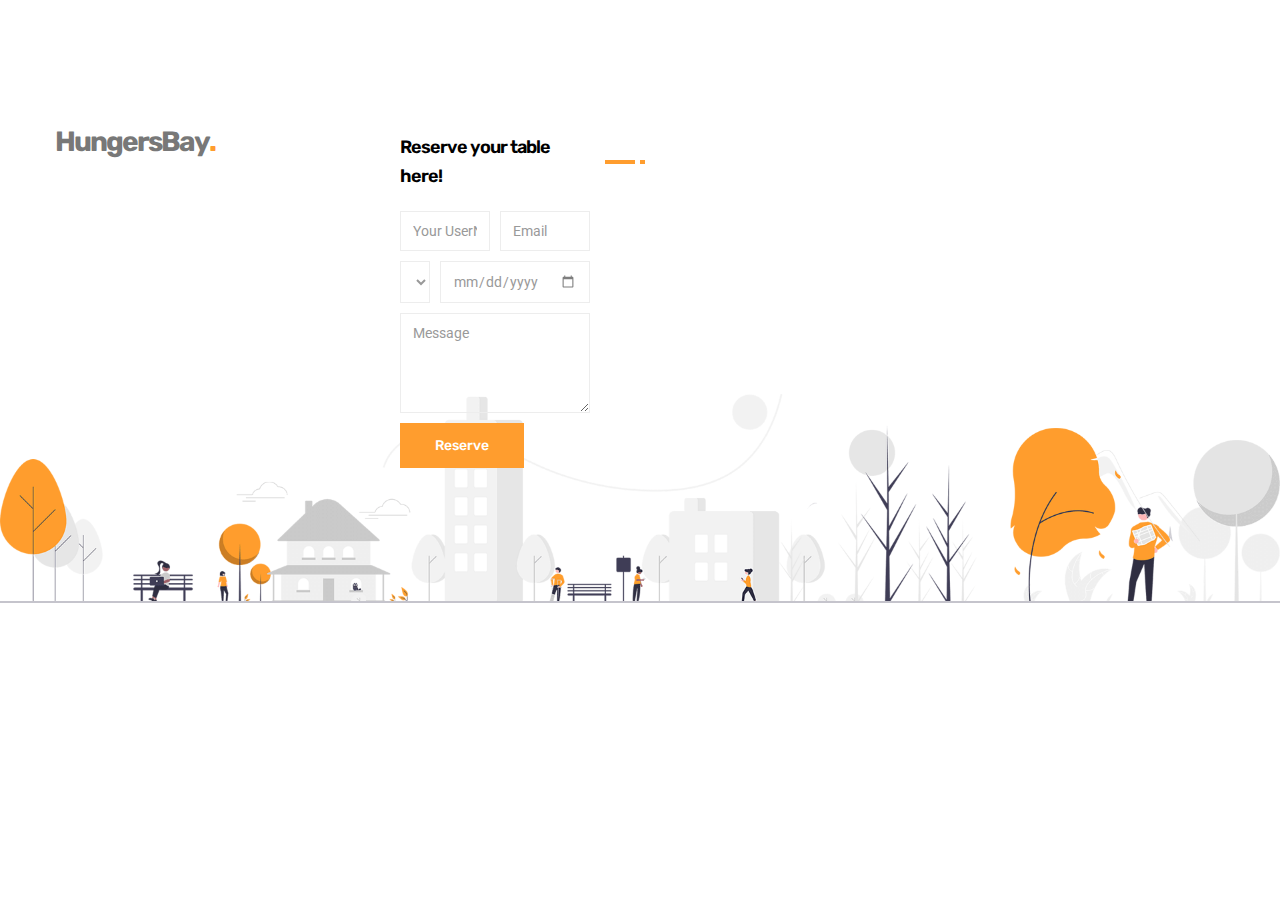
<file: templates/restaurant/create_reservation.html>
<!DOCTYPE html>
<html lang="en">
  <head>
    <meta charset="UTF-8">
    <meta http-equiv="X-UA-Compatible" content="IE=edge">
    <meta name="viewport" content="width=device-width, initial-scale=1.0">
    <title>HungersBay - Reservation page</title>
    <!-- <link rel="stylesheet" href="styles.css"> -->
    <!-- favicon -->
    <link rel="shortcut icon" href="./favicon.svg" type="image/svg+xml">
    <!--custom css link-->
    <link rel="stylesheet" href="./style.css">
    <!-- google font link-->
    <link rel="preconnect" href="https://fonts.googleapis.com">
    <link rel="preconnect" href="https://fonts.gstatic.com" crossorigin>
    <link
      href="https://fonts.googleapis.com/css2?family=Roboto:wght@400;500&family=Rubik:wght@400;500;600;700&family=Shadows+Into+Light&display=swap"
    rel="stylesheet">
    <!-- preload images-->
    <link rel="preload" as="image" href="./images/hero-banner.png" media="min-width(768px)">
    <link rel="preload" as="image" href="./images/hero-banner-bg.png" media="min-width(768px)">
    <link rel="preload" as="image" href="./images/hero-bg.jpg">
  </head>
  <body id="top">
    <div class="reservpage">
      <div class="footer-top" style="background-image: url('./images/footer-illustration.png')">
        <div class="container">
          <div class="footer-brand">
            <a href="" class="logo">HungersBay<span class="span">.</span></a>
          </div>
          <div class="reserv-form">
            <form action="" class="footer-form1">
              <p class="footer-list-title">Reserve your table here!</p>
              <div class="input-wrapper"> 
                <input type="text" name="full_name" required placeholder="Your UserName" aria-label="Your Name"
                  class="input-field">
                <input type="email" name="email_address" required placeholder="Email" aria-label="Email"
                  class="input-field">
              </div>
              <div class="input-wrapper">
                <select name="total_person" aria-label="Total person" class="input-field">
                  <option value="person">Person</option>
                  <option value="2 person">2 Person</option>
                  <option value="3 person">3 Person</option>
                  <option value="4 person">4 Person</option>
                  <option value="5 person">5 Person</option>
                </select>
                <input type="date" name="birth_date" aria-label="Birthday date" class="input-field">
              </div>
              <textarea name="message" required placeholder="Message" aria-label="Message" class="input-field"></textarea>
              <button type="submit" class="btn">Reserve</button>
            </form>
          </div>
        </div>
      </div>
    </footer>
    <script src="./script.js"></script>
</body>
</html>
</file>
<file: templates/restaurant/style.css>
/**#style.css**/
:root {
  /**colors**/
  --rich-black-fogra-29: hsl(0, 0%, 0%);
  --champagne-pink_20: hsla(23, 61%, 86%, 0.2);
  --independence_30: hsla(245, 17%, 29%, 0.3);
  --gray-x-11-gray: hsl(0, 0%, 73%);
  --champagne-pink: hsl(23, 61%, 86%);
  --spanish-gray: hsl(0, 0%, 60%);
  --sonic-silver: hsl(0, 0%, 47%);
  --deep-saffron: hsl(32, 100%, 59%);
  --dark-orange: hsl(28, 100%, 58%);
  --desert-sand: hsl(23, 49%, 82%);
  --isabelline: hsl(38, 44%, 96%);
  --gainsboro: hsl(0, 0%, 87%);
  --tangerine: hsl(31, 84%, 50%);
  --cinnabar: hsl(3, 90%, 55%);
  --black_95: hsla(0, 0%, 0%, 0.95);
  --cultured: hsl(0, 0%, 93%);
  --white: hsl(0, 0%, 100%);
  --black: hsl(0, 0%, 0%);
  --onyx: hsl(0, 0%, 27%);
  /**typography**/
  --ff-shadows-into-light: 'Shadows Into Light', cursive;
  --ff-roboto: 'Roboto', sans-serif;
  --ff-rubik: 'Rubik', sans-serif;

  --fs-1: 3.2rem;
  --fs-2: 2.2rem;
  --fs-3: 1.8rem;
  --fs-4: 1.4rem;
  --fs-5: 1.2rem;

  --fw-500: 500;
  --fw-600: 600;
  --fw-700: 700;

  /**spacing**/
  --section-padding: 60px;

  /**shadow**/
  --shadow-1: 0 1px 4px hsla(0, 0%, 0%, 0.2);
  --shadow-2: 0 1px 2px hsla(0, 0%, 0%, 0.2);

  /**transition**/
  --transition-1: 0.25s ease;
  --transition-2: 0.5s ease;

  /**clip path**/
  --clip-path-1: polygon(0 40%, 100% 0%, 100% 100%, 0 100%);
  --clip-path-2: polygon(0 0%, 100% 0%, 100% 100%, 0 100%);
}

/**#RESET**/
*,
*::before,
*::after {
  margin: 0;
  padding: 0;
  box-sizing: border-box;
}

li { list-style: none; }

a {
  text-decoration: none;
  color: inherit;
}

a,
img,
svg,
span,
input,
select,
button,
textarea,
ion-icon { display: block; }

img { height: auto; }

input,
select,
button,
textarea {
  background: none;
  border: none;
  font: inherit;
}

input,
select,
textarea { width: 100%; }

button { cursor: pointer; }

ion-icon { pointer-events: none; }

address { font-style: normal; }

html {
  font-family: var(--ff-roboto);
  font-size: 10px;
  scroll-behavior: smooth;
}

body {
  background-color: var(--white);
  color: var(--sonic-silver);
  font-size: 1.6rem;
  line-height: 1.6;
  overflow-x: hidden;
}

body.active { overflow: hidden; }

:focus-visible { outline-offset: 4px; }

::selection {
  background-color: var(--deep-saffron);
  color: var(--white);
}

::-webkit-scrollbar { width: 8px; }

::-webkit-scrollbar-track { background-color: var(--cultured); }

::-webkit-scrollbar-thumb { background-color: var(--deep-saffron); }

::-webkit-scrollbar-thumb:hover { background-color: var(--tangerine); }

/**#REUSED STYLE**/
.container { padding-inline: 15px; }

.h1,
.h2,
.h3,
.h4 {
  font-family: var(--ff-rubik);
  color: var(--rich-black-fogra-29);
  line-height: 1.2;
  letter-spacing: -1px;
}

.h1,
.h2 { font-size: var(--fs-1); }

.h2,
.h3,
.h4 { font-weight: var(--fw-600); }

.h3 { font-size: var(--fs-2); }

.h4 { font-size: var(--fs-3); }

.btn {
  background-color: var(--bg-color, var(--deep-saffron));
  color: var(--white);
  font-family: var(--ff-rubik);
  font-size: var(--fs-4);
  font-weight: var(--fw-500);
  height: var(--height, 45px);
  padding-inline: var(--padding-inline, 35px);
  transition: var(--transition-1);
}

.btn-hover {
  position: relative;
  overflow: hidden;
  z-index: 1;
}

.btn-hover::after {
  content: "";
  position: absolute;
  bottom: -1px;
  left: 20px;
  width: 1px;
  height: 1px;
  transform: translate(-50%, 51%) scale(var(--scale, 1));
  border-radius: 50%;
  background-color: var(--rich-black-fogra-29);
  z-index: -1;
  transition: var(--transition-2);
}

.btn-hover:is(:hover, :focus)::after { --scale: 500; }

.section { padding-block: var(--section-padding); }

.section.white { background-color: var(--isabelline); }

.section-divider { position: relative; }

.section-divider::before,
.section-divider::after {
  content: "";
  position: absolute;
  bottom: 0;
  left: 0;
  width: 100%;
  height: 15px;
  background-repeat: repeat no-repeat;
  background-position: bottom;
}

.section-divider.white::after { background-image: url("./images/shape-white.png"); }

.section-divider.gray::after { background-image: url("./images/shape-grey.png"); }

.w-100 { width: 100%; }

.has-scrollbar {
  display: flex;
  gap: 10px;
  overflow-x: auto;
  scroll-snap-type: inline mandatory;
  padding-block-end: 40px;
}

.has-scrollbar::-webkit-scrollbar { height: 12px; }

.has-scrollbar::-webkit-scrollbar-button { width: calc(25% - 40px); }

.has-scrollbar::-webkit-scrollbar-track {
  outline: 2px solid var(--deep-saffron);
  border-radius: 50px;
}

.has-scrollbar::-webkit-scrollbar-thumb {
  border: 3px solid var(--cultured);
  border-radius: 50px;
}

.section-title > .span {
  display: inline-block;
  color: var(--deep-saffron);
}

.abs-img {
  position: absolute;
  transform: scale(1);
}

.scale-up-anim { animation: scaleUp 1s linear infinite alternate; }

@keyframes scaleUp {
  0% { transform: scale(1);}
  100% { transform: scale(1.05); }
}

.section-subtitle {
  color: var(--cinnabar);
  font-family: var(--ff-rubik);
  text-align: center;
  font-weight: var(--fw-500);
}

.badge {
  position: absolute;
  background: var(--bg-color, var(--cinnabar));
  color: var(--white);
  font-size: var(--fs-5);
  font-weight: var(--fw-600);
  padding: var(--padding-block, 2px) 15px;
}

.rating-wrapper {
  display: flex;
  gap: 5px;
  color: var(--deep-saffron);
}

/*#HEADER*/
/* .navbar, */
.header-btn-group .btn { display: none; }

.header {
  --color: var(--white);
  --btn-color: var(--champagne-pink);

  position: absolute;
  top: 0;
  left: 0;
  width: 100%;
  padding-block: 20px;
  border-block-end: 1px solid var(--champagne-pink_20);
  z-index: 4;
}

.header.active {
  --color: var(--rich-black-fogra-29);
  --btn-color: var(--rich-black-fogra-29);

  position: fixed;
  top: -86px;
  background-color: var(--white);
  box-shadow: var(--shadow-1);
  animation: slideIn 0.5s ease-out forwards;
}

@keyframes slideIn {
  0% { transform: translateY(0); }
  100% { transform: translateY(100%); }
}

.header .container {
  display: flex;
  justify-content: space-between;
  align-items: center;
}

.logo {
  color: var(--color);
  font-family: var(--ff-rubik);
  font-size: 2.8rem;
  font-weight: var(--fw-700);
  letter-spacing: -2px;
}

.logo .span {
  display: inline-block;
  color: var(--deep-saffron);
}


.header-btn-group {
  display: flex;
  align-items: center;
  gap: 20px;
}

.search-btn {
  color: var(--btn-color);
  font-size: 20px;
}

.search-btn ion-icon { --ionicon-stroke-width: 50px; }

.nav-toggle-btn {
  display: grid;
  gap: 4px;
}

.line {
  width: 10px;
  height: 3px;
  background-color: var(--btn-color);
  border-radius: 5px;
  transition: var(--transition-1);
}

.line.middle { width: 20px; }

.line.bottom { margin-left: auto; }

.nav-toggle-btn.active .line.top { transform: translate(1px, 3px) rotate(45deg); }

.nav-toggle-btn.active .line.middle { transform: rotate(-45deg); }

.nav-toggle-btn.active .line.bottom { transform: translate(-1px, -3px) rotate(45deg); }

.navbar {
  position: absolute;
  top: 100%;
  left: 50%;
  transform: translateX(-50%);
  width: calc(100% - 30px);
  background-color: var(--white);
  padding-inline: 20px;
  box-shadow: var(--shadow-1);
  height: 0;
  overflow: hidden;
  visibility: hidden;
  transition: var(--transition-1);
}

.navbar.active {
  height: 236px;
  visibility: visible;
}

.navbar-list { margin-block: 10px; }

.nav-item:not(:last-child) { border-block-end: 1px solid hsla(0, 0%, 0%, 0.04); }

.navbar-link {
  color: var(--rich-black-fogra-29);
  font-size: var(--fs-4);
  font-family: var(--ff-rubik);
  font-weight: var(--fw-500);
  padding: 10px 15px;
  transition: var(--transition-1);
}

.navbar-link:is(:hover, :focus) { color: var(--dark-orange); }

/*#SEARCH BOX*/
.search-container {
  position: fixed;
  top: -60%;
  left: 0;
  width: 100%;
  height: 110%;
  background-color: var(--black_95);
  display: flex;
  justify-content: center;
  align-items: center;
  padding-inline: 15px;
  z-index: 5;
  visibility: hidden;
  opacity: 0;
  transition: var(--transition-2);
}

.search-container.active {
  visibility: visible;
  opacity: 1;
  transform: translateY(50%);
}

.search-box {
  position: relative;
  width: 100%;
  max-width: 500px;
}

.search-input {
  color: var(--gainsboro);
  font-size: 3rem;
  padding: 20px 15px;
  padding-inline-end: 70px;
}

.search-input::placeholder { color: var(--spanish-gray); }

.search-input::-webkit-search-cancel-button { display: none; }

.search-submit {
  position: absolute;
  top: 50%;
  transform: translateY(-50%);
  right: 15px;
  color: var(--onyx);
  font-size: 4rem;
  transition: var(--transition-1);
}

.search-submit:is(:hover, :focus) { color: var(--gainsboro); }

.search-close-btn {
  position: absolute;
  inset: 0;
  z-index: -1;
  cursor: url("./images/close.png"), auto;
}

/*#HERO*/
.hero-banner { display: none; }

.hero {
  background-repeat: no-repeat;
  background-size: cover;
  background-position: center;
  padding-block: 145px 60px;
  text-align: center;
}

.hero-subtitle {
  color: var(--dark-orange);
  font-family: var(--ff-shadows-into-light);
  font-size: var(--fs-3);
  letter-spacing: 1px;
  margin-block-end: 25px;
}

.hero-title {
  color: var(--champagne-pink);
  max-width: 12ch;
  margin-inline: auto;
}

.hero-text {
  color: var(--desert-sand);
  margin-block: 15px 30px;
  max-width: 44ch;
  margin-inline: auto;
}

.hero .btn { margin-inline: auto; }

.hero .btn:is(:hover, :focus) {
  background-color: var(--white);
  /* color: var(--black); */
}

/*#PROMO*/
.promo-card {
  position: relative;
  background-color: var(--white);
  text-align: center;
  padding: 40px 30px;
  box-shadow: var(--shadow-2);
  z-index: 1;
}

.promo-card::after {
  content: "";
  position: absolute;
  inset: 0;
  background-color: var(--deep-saffron);
  clip-path: var(--clip-path-1);
  transform: scaleY(0.3);
  transform-origin: bottom;
  z-index: -1;
  transition: var(--transition-1);
}

.promo-card:hover::after {
  clip-path: var(--clip-path-2);
  transform: scaleY(1);
}

.promo-card .card-icon svg { margin-inline: auto; }

.promo-card:hover .card-icon path { fill: var(--white); }

.promo-card:hover :is(.card-title, .card-text) { color: var(--white); }

.promo-card .card-title {
  margin-block: 15px;
  transition: var(--transition-1);
}

.promo-card .card-text {
  margin-block-end: 15px;
  transition: var(--transition-1);
}

.promo-card .card-banner {
  max-width: max-content;
  margin-inline: auto;
  aspect-ratio: 1 / 1;
}

.promo-item {
  min-width: 100%;
  scroll-snap-align: start;
}

/*#ABOUT*/
.about { text-align: center; }

.about-banner {
  position: relative;
  aspect-ratio: 1 / 0.9;
}

.about-img {
  max-width: max-content;
  margin-inline: auto;
}

.about-banner .abs-img {
  top: 0;
  left: 100px;
}

.about .section-title {
  max-width: 15ch;
  margin-block: 40px 10px;
  margin-inline: auto;
}

.about-list { margin-block: 20px 30px; }

.about-item {
  display: flex;
  justify-content: center;
  align-items: center;
  gap: 10px;
}

.about-item:not(:last-child) { margin-block-end: 10px; }

.about-item ion-icon {
  background-color: var(--deep-saffron);
  color: var(--white);
  font-size: 1.2rem;
  padding: 4px;
  border-radius: 50%;
  --ionicon-stroke-width: 110px;
}

.about-item .span {
  color: var(--rich-black-fogra-29);
  font-family: var(--ff-rubik);
  font-weight: var(--fw-500);
}

.about .btn { margin-inline: auto; }

/*#CTA*/
.cta {
  background-repeat: no-repeat;
  background-size: cover;
  background-position: center;
  text-align: center;
  overflow: hidden;
}

.cta::before {
  bottom: auto;
  top: 0;
  background-image: url("./images/shape-grey.png");
  transform: scaleY(-1);
}

.cta .section-title {
  color: var(--white);
  line-height: 1.5;
  letter-spacing: -2px;
  max-width: 17ch;
  margin-inline: auto;
}

.cta .section-text {
  color: var(--gainsboro);
  margin-block: 25px 20px;
}

.cta .btn { margin-inline: auto; }

.cta-banner {
  position: relative;
  aspect-ratio: 1 / 0.9;
}

.cta-img { transform: scale(1.3) translateY(60px); }

.cta-banner .abs-img {
  top: 50px;
  left: 10px;
}

/*#DELIVERY*/
.delivery-content { margin-block-end: 40px; }

.delivery .section-title {
  max-width: 17ch;
  line-height: 1.6;
  letter-spacing: -2px;
}

.delivery .section-text { margin-block: 15px 25px; }

.delivery-banner {
  position: relative;
  aspect-ratio: 1 / 0.86;
}

.delivery-img {
  position: absolute;
  top: 0;
  left: 0;
  transform: translateX(-80px);
  transition: var(--transition-2);
}

/*#TESTIMONIALS*/
.testi { text-align: center; }

.testi .section-title { margin-block: 10px 20px; }

.testi .section-text {
  max-width: 44ch;
  margin-inline: auto;
  margin-block-end: 30px;
}

.testi-card {
  background-color: var(--white);
  padding: 40px;
  text-align: left;
  box-shadow: var(--shadow-2);
}

.testi-card .profile-wrapper {
  display: flex;
  align-items: center;
  gap: 15px;
}

.testi-card .avatar {
  min-width: max-content;
  border-radius: 50%;
  overflow: hidden;
}

.testi-card .testi-name { margin-block-end: 2px; }

.testi-card .testi-title {
  font-family: var(--ff-rubik);
  font-size: var(--fs-4);
}

.testi-card .testi-text { margin-block: 20px 15px; }

.testi-item {
  min-width: 100%;
  scroll-snap-align: start;
}

/*#BANNER*/
.banner { color: var(--white); }

.banner-list {
  display: grid;
  gap: 10px;
}

.banner-lg { height: 430px; }

.banner-sm { height: 200px; }

.banner-md { height: 240px; }

.banner-card {
  position: relative;
  height: 100%;
  box-shadow: var(--shadow-2);
  overflow: hidden;
}

.banner-card .banner-img {
  background-color: var(--gainsboro);
  width: 100%;
  height: 100%;
  object-fit: cover;
  transform: scale(1);
  transition: var(--transition-2);
}

.banner-card:is(:hover, :focus-within) .banner-img { transform: scale(1.05); }

.banner-item-content {
  position: absolute;
  top: 50%;
  transform: translateY(-50%);
  left: 20px;
  right: 20px;
  max-height: calc(100% - 30px);
}

.banner-md .banner-item-content { left: 50%; }

.banner-subtitle,
.banner-title {
  font-family: var(--ff-rubik);
  font-weight: var(--fw-600);
  line-height: 1.2;
  letter-spacing: -0.5px;
}

.banner-lg .banner-subtitle {
  font-size: var(--fs-2);
  margin-block-end: 10px;
}

.banner-lg .banner-title {
  font-size: var(--fs-1);
  max-width: 16ch;
}

:is(.banner-md, .banner-sm) .banner-title {
  font-size: var(--fs-2);
  max-width: 10ch;
}

.banner-card .banner-text { margin-block: 10px 15px; }

.banner-card .btn {
  --bg-color: var(--dark-orange);
  --height: 40px;
  --padding-inline: 25px;
}

.banner-card .btn:is(:hover, :focus) { background-color: var(--rich-black-fogra-29); }

/*#BLOG*/
.blog { text-align: center; }

.blog .section-title { margin-block: 10px 20px; }

.blog .section-text {
  margin-block-end: 40px;
  max-width: 44ch;
  margin-inline: auto;
}

.blog-list {
  display: grid;
  gap: 30px;
}

.blog-card {
  background-color: var(--white);
  text-align: left;
  box-shadow: var(--shadow-2);
}

.blog-card .card-banner {
  position: relative;
  aspect-ratio: 1 / 0.65;
  background-color: var(--gainsboro);
}

.blog-card .badge {
  top: 20px;
  right: 20px;
  font-family: var(--ff-rubik);
  text-transform: uppercase;
  --bg-color: var(--tangerine);
  --padding-block: 5px;
}

.blog-card .card-content { padding: 30px; }

.blog-card .card-meta-wrapper {
  display: flex;
  flex-wrap: wrap;
  justify-content: flex-start;
  align-items: center;
  gap: 12px 20px;
}

.blog-card .card-meta-link {
  display: flex;
  align-items: center;
  gap: 10px;
}

.blog-card .card-meta-link ion-icon {
  color: var(--tangerine);
  font-size: 1.5rem;
  --ionicon-stroke-width: 60px;
}

.blog-card :is(.meta-info, .btn-link) {
  color: var(--rich-black-fogra-29);
  font-family: var(--ff-rubik);
  font-size: var(--fs-5);
  font-weight: var(--fw-600);
  text-transform: uppercase;
  line-height: 1;
  transition: var(--transition-1);
}

.blog-card .card-meta-link:is(:hover, :focus) .meta-info {
  color: var(--deep-saffron);
}

.blog-card .card-title {
  font-size: var(--fs-3);
  margin-block: 20px 15px;
  transition: var(--transition-1);
}

.blog-card .card-title:is(:hover, :focus) {
  opacity: 0.8;
  text-decoration: underline;
}

.blog-card .card-text { margin-block-end: 20px; }

.blog-card .btn-link {
  display: flex;
  align-items: center;
  gap: 5px;
}

.blog-card .btn-link ion-icon { font-size: 1.5rem; }

.blog-card .btn-link:is(:hover, :focus) {
  color: var(--deep-saffron);
  gap: 10px;
}

/*#FOOTER*/
.footer { overflow: hidden; }

.footer-top {
  position: relative;
  padding-block: 120px;
  background-repeat: no-repeat;
  background-size: contain;
  background-position: bottom;
  border-block-end: 2px solid var(--independence_30);
}

.footer-top::after {
  content: url(./images/delivery-boy.svg);
  position: absolute;
  bottom: -10px;
  left: -160px;
  width: 160px;
  animation: running-cycle 20s linear infinite;
}

@keyframes running-cycle {
  0% { left: -160px; }
  100% { left: 100%; }
}

.footer-top .container {
  display: grid;
  gap: 30px;
}

.footer .logo {
  color: var(--rich-black-fogra-29);
  font-size: 3.2rem;
}

.footer-text { margin-block: 15px 25px; }

.social-list {
  display: flex;
  gap: 5px;
}

.social-link {
  background-color: var(--dark-orange);
  color: var(--white);
  font-size: 1.5rem;
  padding: 10px;
  transition: var(--transition-1);
}

.social-link:is(:hover, :focus) { background-color: var(--rich-black-fogra-29); }

.footer-list-title {
  position: relative;
  max-width: max-content;
  color: var(--rich-black-fogra-29);
  font-family: var(--ff-rubik);
  font-size: var(--fs-3);
  font-weight: var(--fw-600);
  letter-spacing: -1px;
  margin-block-end: 20px;
}

.footer-list-title::after {
  content: "";
  position: absolute;
  top: 50%;
  transform: translateY(-50%);
  left: calc(100% + 15px);
  background-color: var(--deep-saffron);
  width: 40px;
  height: 4px;
  border-inline-end: 5px solid var(--deep-saffron);
  box-shadow: inset -5px 0 0 var(--white);
}

.footer-list > li:not(:last-child) { margin-block-end: 15px; }

.footer-list address { max-width: 20ch; }

.footer-form {
  background-color: var(--white);
  padding: 10px;
  border: 1px solid var(--cultured);
  box-shadow: var(--shadow-2);
}

.input-wrapper {
  display: grid;
  gap: 10px;
  margin-block-end: 10px;
}

.input-field {
  color: var(--spanish-gray);
  font-size: var(--fs-4);
  border: 1px solid var(--cultured);
  padding: 8px 12px;
}

.input-field::placeholder { color: var(--spanish-gray); }

.input-field::-webkit-calendar-picker-indicator { opacity: 0.5; }

textarea.input-field {
  min-height: 50px;
  max-height: 150px;
  height: 100px;
  resize: vertical;
  margin-block-end: 10px;
}

.footer-form .btn {
  font-size: var(--fs-15);
  --height: 40px;
  --padding-inline: 25px;
}

.footer-form .btn:is(:hover, :focus) { background-color: var(--rich-black-fogra-29); }

.footer-bottom {
  padding-block: 10px;
  text-align: center;
}

.copyright-link { display: inline-block; }

.copyright-link:is(:hover, :focus) { text-decoration: underline; }

/*#BACK TO TOP*/
.back-top-btn {
  position: fixed;
  bottom: 10px;
  right: 20px;
  background-color: var(--deep-saffron);
  color: var(--white);
  padding: 15px;
  border-radius: 50%;
  box-shadow: var(--shadow-1);
  z-index: 2;
  opacity: 0;
  visibility: hidden;
  transition: var(--transition-1);
}

.back-top-btn.active {
  opacity: 1;
  visibility: visible;
  transform: translateY(-10px);
}

.back-top-btn:is(:hover, :focus) { background-color: var(--rich-black-fogra-29); }

/*#MEDIA QUERIES*/
/*responsive for larger than 480px screen*/

@media (min-width: 480px) {

/*HEADER*/
  .header-btn-group .btn {
    display: block;
    --bg-color: var(--dark-orange);
  }
  
}

/*responsive for larger than 550px screen*/
@media (min-width: 550px) {
  /*REUSED STYLE*/
  .container {
    max-width: 550px;
    width: 100%;
    margin-inline: auto;
  }

  .has-scrollbar > li { min-width: calc(50% - 5px); }

/*HERO*/
  .hero-title { --fs-1: 4.2rem; }

/*FOOTER*/
  .footer-top .container { grid-template-columns: 1fr 1fr; }
}

/*responsive for larger than 768px screen*/
@media (min-width: 768px) {
  /*REUSED STYLE*/
  .container { max-width: 720px; }
/*HERO*/
  .hero {
    position: relative;
    text-align: left;
    overflow: hidden;
    z-index: 1;
  }

  .hero-content > :is(*, .btn) { margin-inline: 0; }

  .hero-banner {
    display: block;
    position: absolute;
    top: calc(50% + 86px);
    transform: translateY(-50%);
    right: 50px;
    max-width: 40%;
    aspect-ratio: 1 / 0.9;
  }

  .hero-img {
    position: absolute;
    bottom: 0;
  }

  .hero::after {
    content: "";
    position: absolute;
    right: 0;
    bottom: -2px;
    width: 100%;
    height: 100%;
    background-image: url("./images/hero-bg-shape.png");
    background-repeat: no-repeat;
    background-size: contain;
    background-position: right bottom;
    pointer-events: none;
    z-index: -1;
  }

  /*ABOUT*/
  .about .container {
    display: grid;
    grid-template-columns: 1fr 1fr;
    gap: 30px;
  }

  .about { text-align: left; }

  .about .section-title { margin-block-start: 0; }

  .about :is(.section-title, .btn) { margin-inline: 0; }

  .about-item { justify-content: flex-start; }

/*CTA*/
  .cta .container {
    display: grid;
    grid-template-columns: 1fr 1fr;
    align-items: center;
    gap: 30px;
  }

  .cta { text-align: left; }

  .cta :is(.section-title, .btn) { margin-inline: 0; }

  .cta-img { transform: scale(1.3) translate(90px, 20px); }

/*DELIVERY*/
  .delivery .container {
    display: grid;
    grid-template-columns: 1fr 1fr;
    align-items: center;
    gap: 50px;
  }

/*BANNER*/
  .banner-list { grid-template-columns: repeat(4, 1fr); }

  .banner-lg {
    grid-column: 1 / 3;
    grid-row: 1 / 3;
  }

  .banner-md {
    grid-column: 3 / 5;
    grid-row: 2 / 3;
    height: 220px;
  }

/*BLOG*/
  .blog-list { grid-template-columns: 1fr 1fr; }

  .blog-card { height: 100%; }

/*FOOTER*/
  .input-wrapper { grid-template-columns: 1fr 1fr; }

}
/*responsive for larger than 992px screen*/
@media (min-width: 992px) {
  /*CUSTOM PROPERTY*/
  :root {
    /*spacing*/
    --section-padding: 120px;

  }
/*REUSED STYLE*/
  .container { max-width: 960px; }

  .has-scrollbar > li { min-width: calc(33.33% - 6.66px); }

  .h2 { --fs-1: 4.2rem; }
/*HEADER*/
  .nav-toggle-btn { display: none; }

  .header .container { gap: 20px; }

  .navbar,
  .navbar.active {
    all: unset;
    margin-inline-start: auto;
  }

  .navbar-list {
    margin-block: 0;
    display: flex;
    gap: 5px;
  }

  .nav-item:not(:last-child) { border-block-end: none; }

  .navbar-link {
    --fs-4: 1.5rem;
    color: var(--btn-color);
    letter-spacing: -0.5px;
  }
/*HERO*/
  .hero {
    min-height: 660px;
    display: grid;
    align-items: center;
  }

  .hero-subtitle { --fs-3: 3.2rem; }

  .hero-title {
    --fs-1: 7rem;
    letter-spacing: -2.5px;
  }

  .hero-text { font-size: var(--fs-3); }

  .hero-banner {
    max-width: 45%;
    top: auto;
    bottom: 0;
    transform: translateY(0);
  }

  .hero-img-bg { transform: scale(1.4) translate(20px, -20px); }

/*CTA*/
  .cta-img { transform: scale(1.4) translate(20px, 40px); }

  .cta-banner .abs-img { left: -50px; }

  :is(.cta, .delivery) .section-title { line-height: 1.2; }

/*BANNER*/
  .banner-lg .banner-title {
    --fs-1: 3.6rem;
    letter-spacing: -2px;
  }
  :is(.banner-md, .banner-sm) .banner-title,
  .banner-lg .banner-subtitle { --fs-2: 3.2rem; }

/*TESTIMONIALS*/
  .testi-list { padding-block-end: 0; }

/*BLOG*/
  .blog-list { grid-template-columns: repeat(3, 1fr); }
  .blog-card .card-title { --fs-3: 2.2rem; }

/*FOOTER*/
  .footer-top .container { grid-template-columns: 1fr 1fr 1fr 0fr; }

  .footer-form { margin-block-start: -20px; }
/*BACK TO TOP*/
  .back-top-btn {
    bottom: 20px;
    right: 30px;
  }
}

/*responsive for larger than 1200px screen*/
@media (min-width: 1200px) {
/*REUSED STYLE*/
  .container { max-width: 1200px; }

/*HERO*/
  .hero { min-height: 770px; }

/*PROMO*/  
  .promo .promo-item { min-width: calc(25% - 7.5px); }

/*ABOUT*/
  .about .container { gap: 60px; }

/*CTA*/
  .cta { --section-padding: 60px; }
  .cta .section-title { max-width: 18ch; }

/*BANNER*/
  .banner-md .banner-item-content { left: 55%; }

/*FOOTER*/
  .footer-top .container { grid-template-columns: 1.4fr 1fr 1fr 1.6fr; }

}

.footer-form1{
  padding: 6%;
}
</file>
